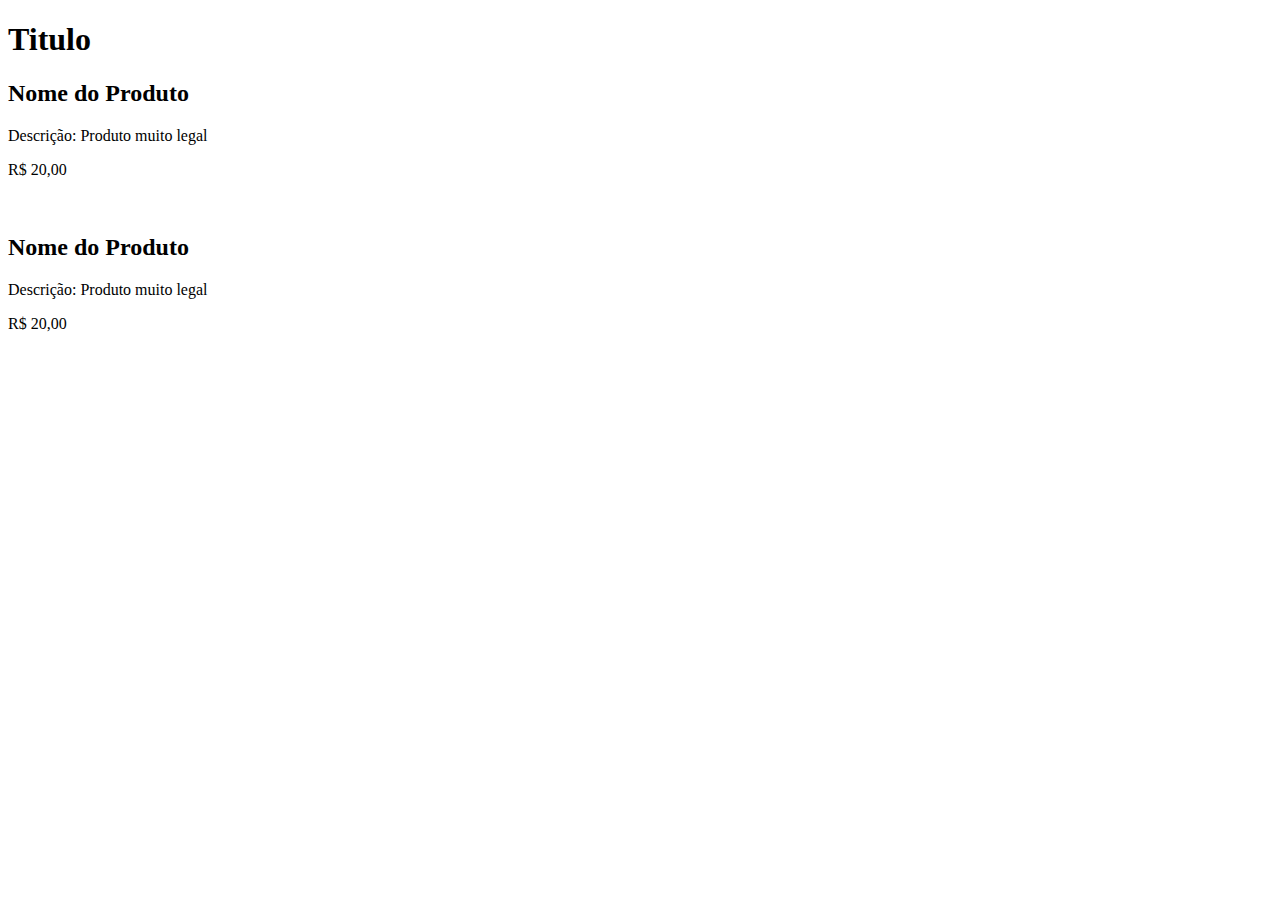
<file: alimentando-html/index.html>
<!DOCTYPE html>
<html lang="en">
<head>
    <meta charset="UTF-8">
    <meta name="viewport" content="width=device-width, initial-scale=1.0">
    <title>Alimentando HTML</title>
    <script src="./script.js" defer></script>
</head>
<body>
    
</body>
</html>
</file>
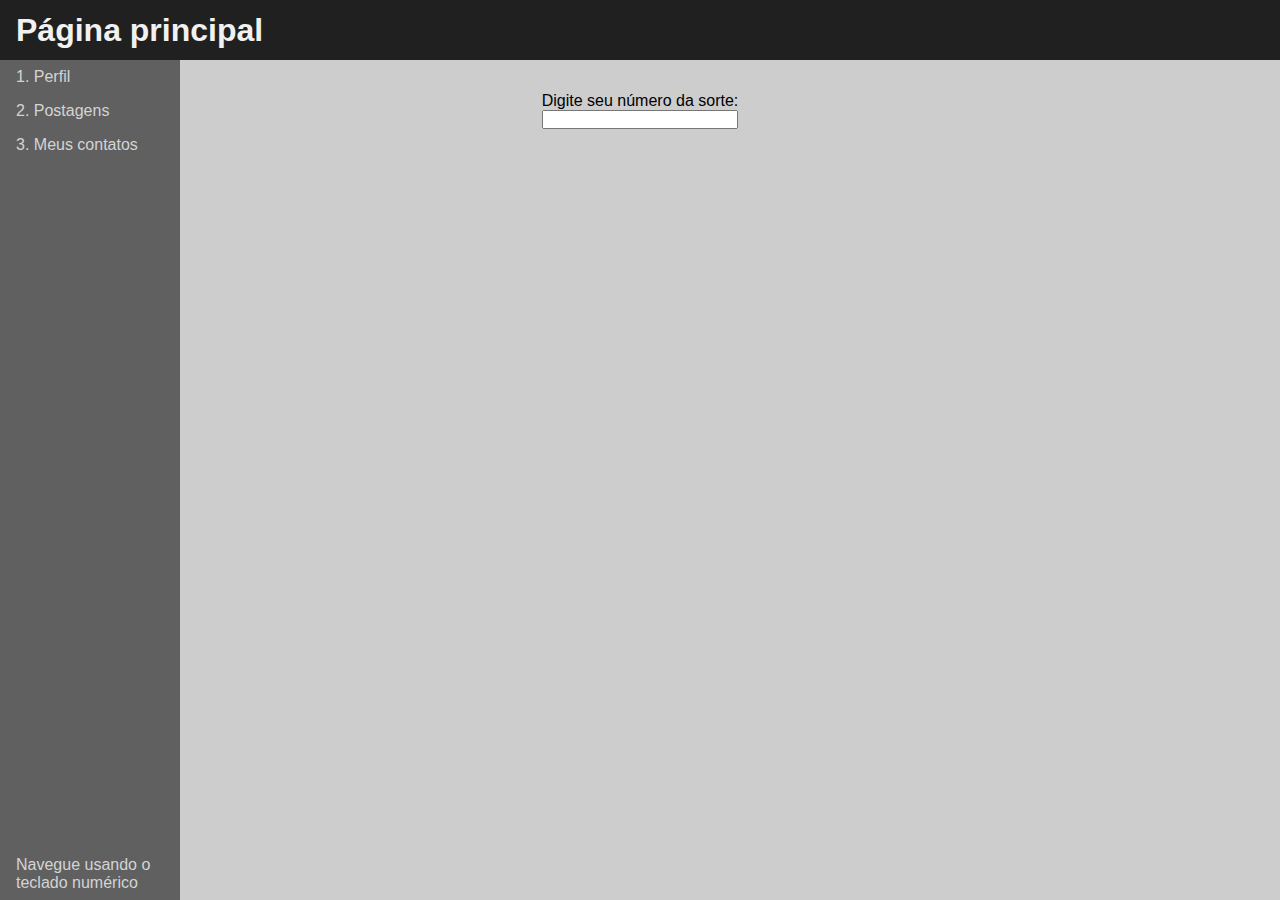
<file: aula-eventos-de-teclado/index.html>
<!DOCTYPE html>
<html lang="en">
<head>
  <meta charset="UTF-8">
  <meta http-equiv="X-UA-Compatible" content="IE=edge">
  <meta name="viewport" content="width=device-width, initial-scale=1.0">
  <link rel="stylesheet" href="style.css">
  <script src="script.js" defer></script>
  <title>Página principal</title>
</head>
<body>
  <header>
    <h1>Página principal</h1>
  </header>
  <main class="index-main">
    <nav>
      <ol id="nav-principal">
        <li><a id="link-perfil" href="">Perfil</a></li>
        <li><a href="">Postagens</a></li>
        <li><a href="">Meus contatos</a></li>
        <li class="nav-orientacao">Navegue usando o teclado numérico</li>
      </ol>
      <ol id="nav-perfil">
        <li><a id="link-perfil-dados" href="./perfil-dados.html">Meus dados</a></li>
        <li><a href="">Logout</a></li>
      </ol>
    </nav>
    <form action="">
      <label for="numero-da-sorte">Digite seu número da sorte:</label>
      <input type="number" name="numero-da-sorte" id="numero-da-sorte">
    </form>
  </main>
</body>
</html>
</file>
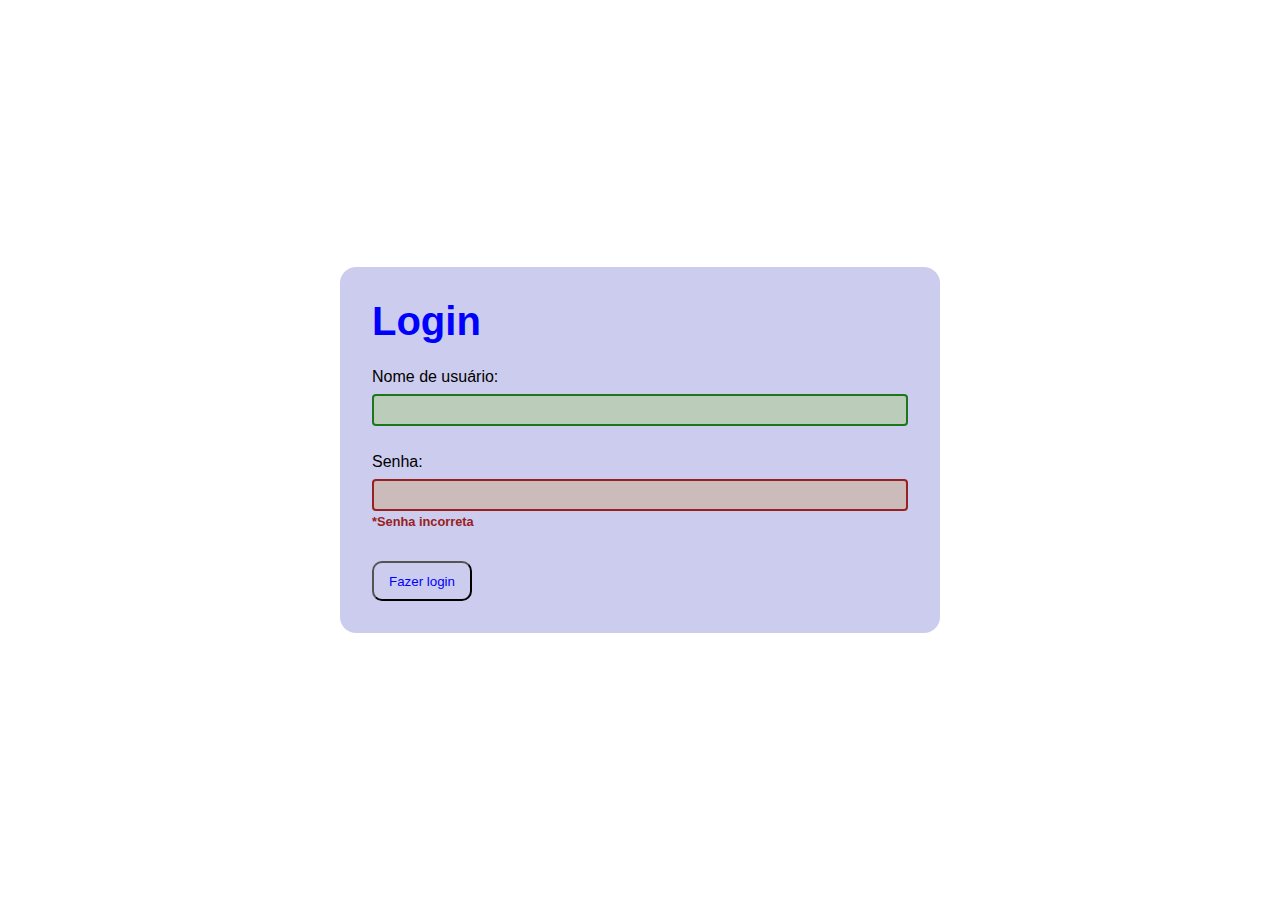
<file: aula-style-classList/index.html>
<!DOCTYPE html>
<html lang="en">
<head>
  <meta charset="UTF-8">
  <meta http-equiv="X-UA-Compatible" content="IE=edge">
  <meta name="viewport" content="width=device-width, initial-scale=1.0">
  <link rel="stylesheet" href="style.css">
  <script src="script.js" defer></script>
  <title>Style e ClassList</title>
</head>
<body>
  <main>
    <section id="login">
      <h2>Login</h2>
      <form action="">
        <label for="login-usuario">Nome de usuário:</label>
        <input type="text" id="login-usuario" name="login-usuario" >
        <p class="error-text">*Usuário inválido</p>

        <label for="login-senha">Senha:</label>
        <input type="password" id="login-senha" name="login-senha" >
        <p class="error-text senha" >*Senha incorreta</p>

        <button type="button">Fazer login</button>
      </form>
    </section>
  </main>
</body>
</html>
</file>
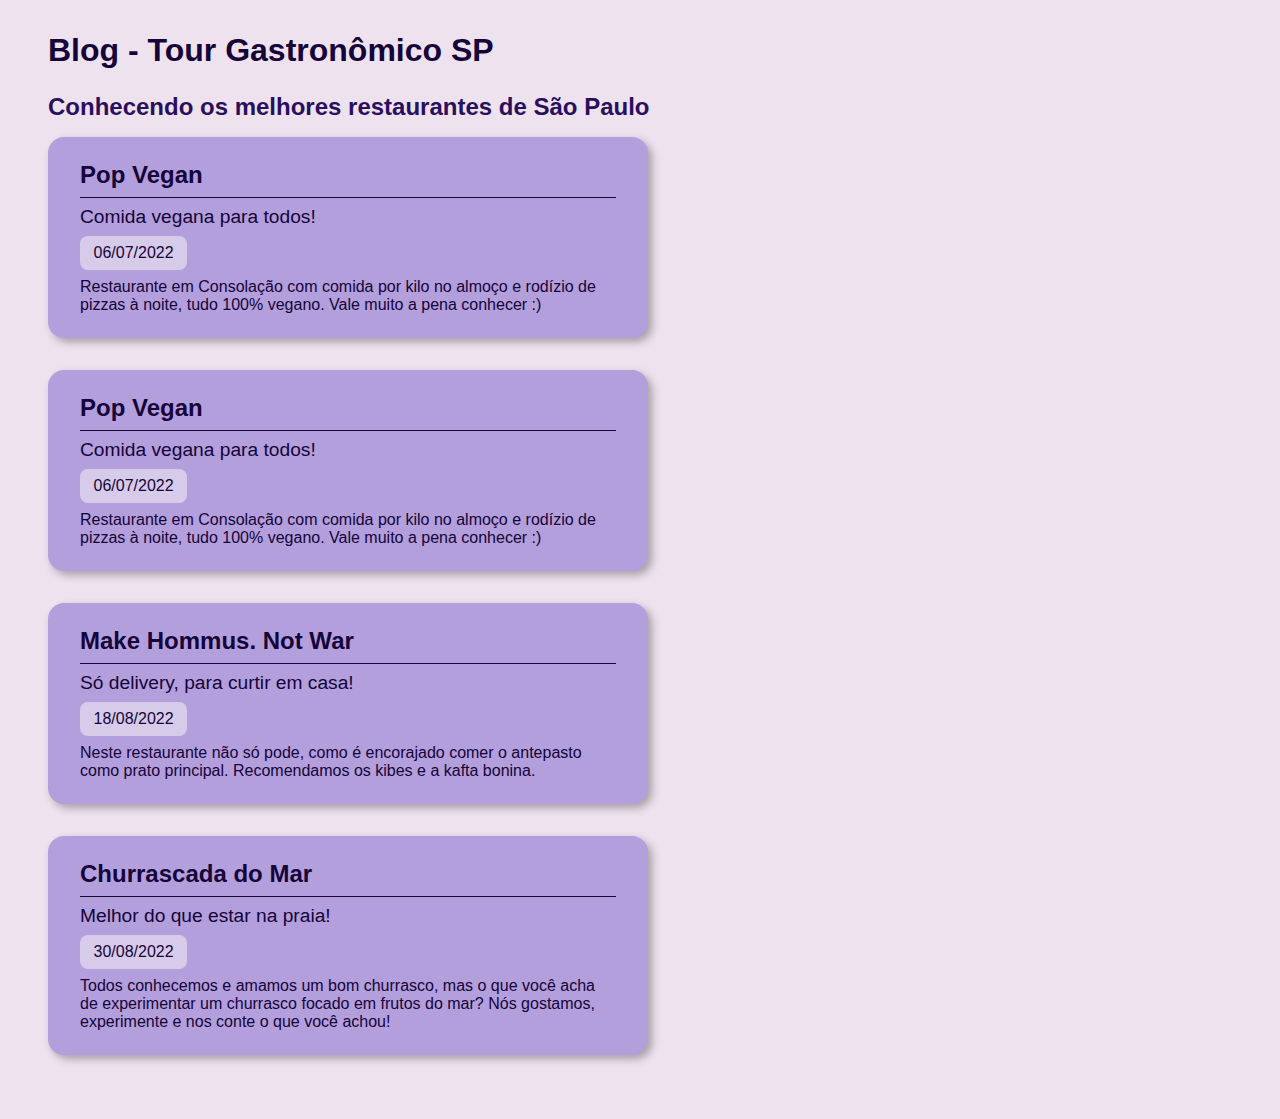
<file: aula17-criar-elementos-no-dom/index.html>
<!DOCTYPE html>
<html lang="en">
<head>
  <meta charset="UTF-8">
  <meta http-equiv="X-UA-Compatible" content="IE=edge">
  <meta name="viewport" content="width=device-width, initial-scale=1.0">
  <link rel="stylesheet" href="style.css">
  <script src="script.js" defer></script>
  <title>Criar elementos no DOM</title>
</head>
<body>
  <h1><strong>Blog</strong> - Tour Gastronômico SP</h1>
  <h2>Conhecendo os melhores restaurantes de São Paulo</h2>
  <main>
    <article id="post-1">
      <h3>Pop Vegan</h3>
      <p class="subtitulo">Comida vegana para todos!</p>
      <div class="data">06/07/2022</div>
      <p>Restaurante em Consolação com comida por kilo no almoço e rodízio de pizzas à noite, tudo 100% vegano. Vale muito a pena conhecer :)</p>
    </article>
  </main>
</body>
</html>
</file>
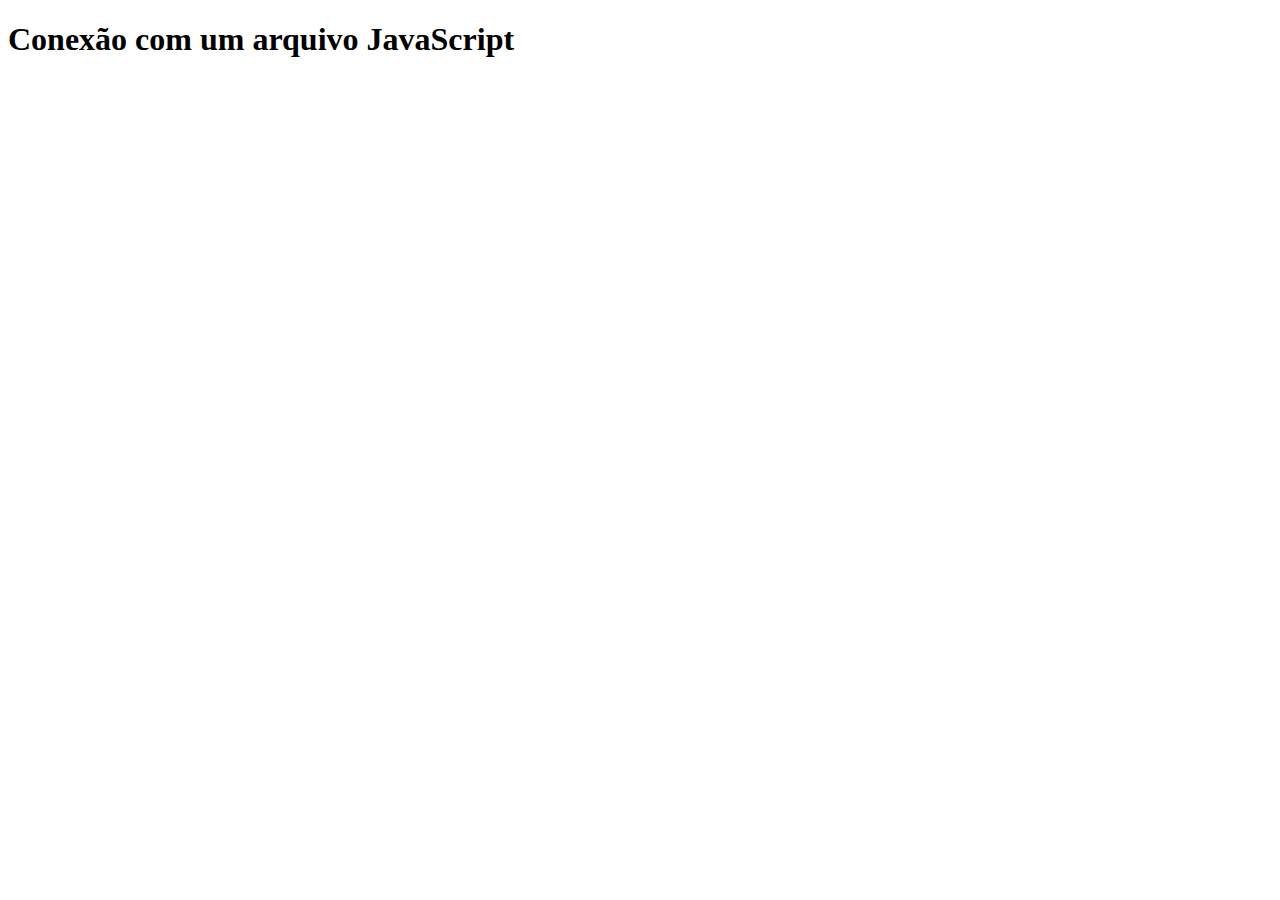
<file: conexao-entre-dois/index.html>
<!DOCTYPE html>
<html lang="en">
<head>
    <meta charset="UTF-8">
    <meta name="viewport" content="width=device-width, initial-scale=1.0">
    <title>Conexão com um arquivo JavaScript</title>
    <script src="./script.js" defer></script>
</head>
<body>
    <h1>Conexão com um arquivo JavaScript</h1>
</body>
</html>
</file>
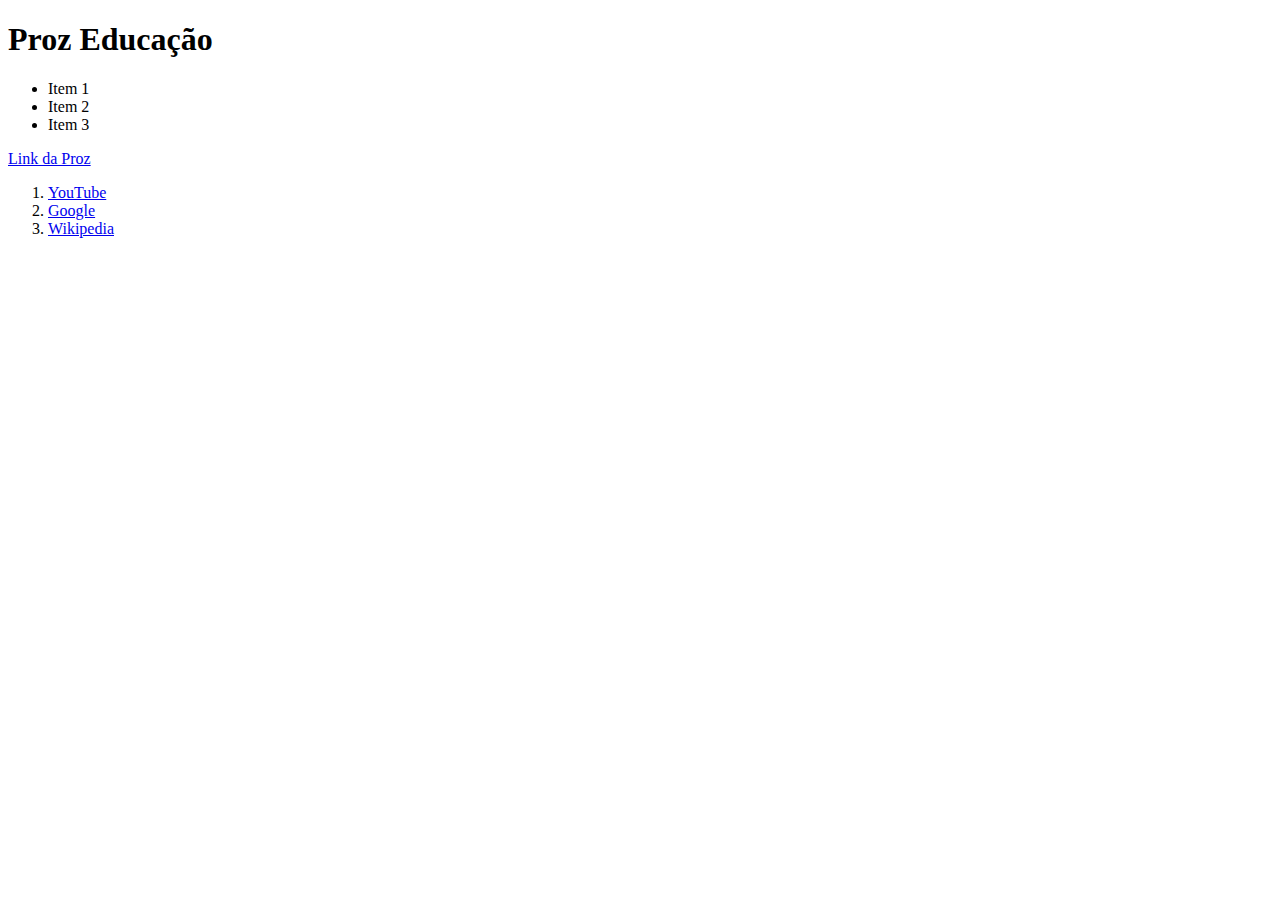
<file: tags-vazias/index.html>
<!DOCTYPE html>
<html lang="en">
<head>
    <meta charset="UTF-8">
    <meta name="viewport" content="width=device-width, initial-scale=1.0">
    <title>Tags Vazias</title>
    <script src="./script.js" defer></script>
</head>
<body>
    <h1 id="titulo"></h1>
    <ul></ul>
    <a href="https://prozeducacao.com.br"></a>
    <ol id="lista-ordenada"></ol>
</body>
</html>
</file>
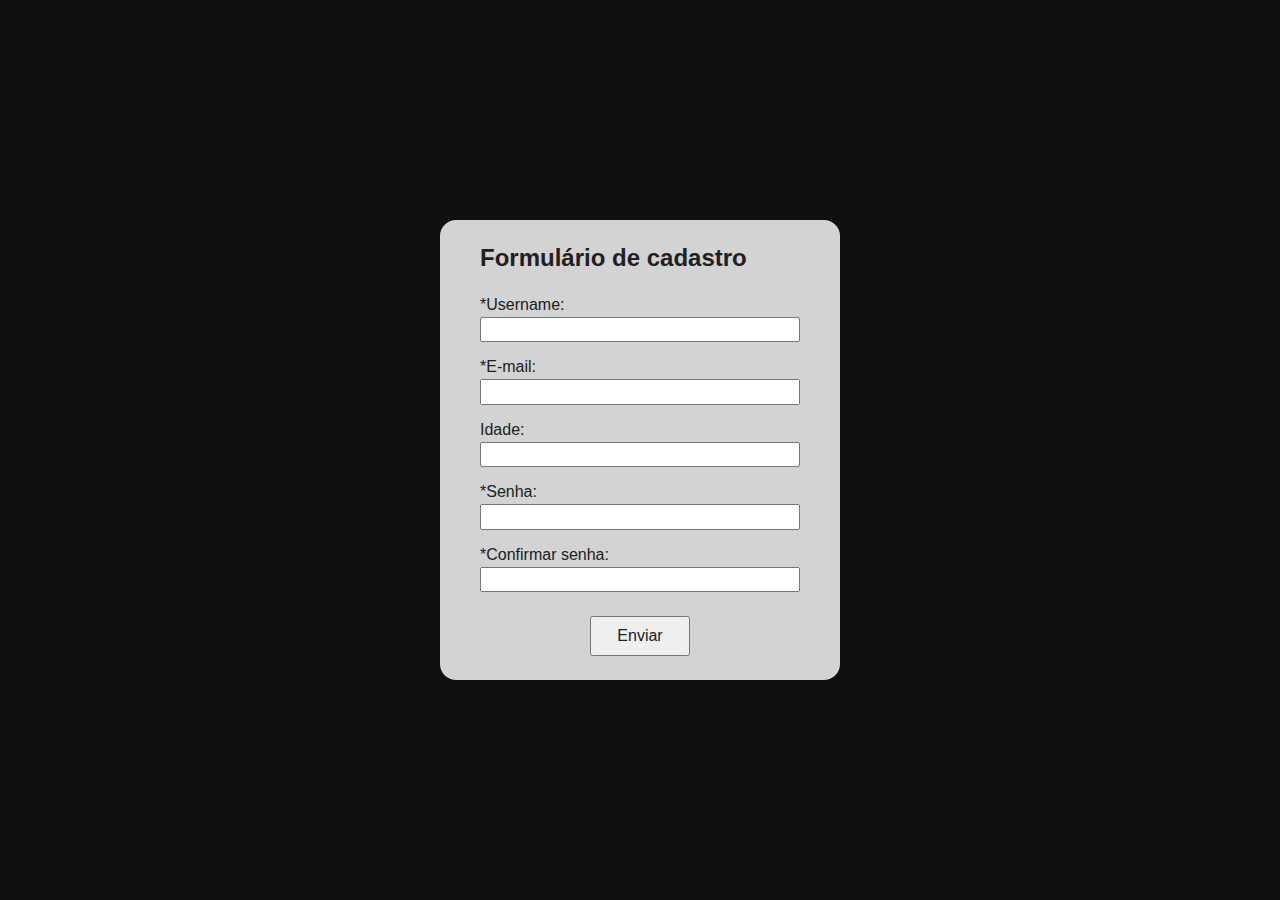
<file: validação-formulários-01/index.html>
<!DOCTYPE html>
<html lang="en">
<head>
  <meta charset="UTF-8">
  <meta http-equiv="X-UA-Compatible" content="IE=edge">
  <meta name="viewport" content="width=device-width, initial-scale=1.0">
  <link rel="stylesheet" href="style.css">
  <script src="script.js" defer></script>
  <title>Validação de formulário</title>
</head>
<body>
  <form action="">
    <h2>Formulário de cadastro</h2>
    <label for="username">*Username:</label>
    <input type="text" id="username" name="username" >
    <p id="username-helper" class="helper-text">Mensagem de ajuda</p>

    <label for="email">*E-mail:</label>
    <input type="email" id="email" name="email" >
    <p id="email-helper" class="helper-text">Mensagem de ajuda</p>

    <label for="idade">Idade:</label>
    <input type="number" id="idade" name="idade">
    <p id="idade-helper" class="helper-text">Mensagem de ajuda</p>

    <label for="senha">*Senha:</label>
    <input type="password" id="senha" name="senha">
    <p id="senha-helper" class="helper-text">Mensagem de ajuda</p>

    <label for="confirma-senha">*Confirmar senha:</label>
    <input type="password" id="confirma-senha" name="confirma-senha">
    <p id="confirma-senha-helper" class="helper-text">Mensagem de ajuda</p>

    <button type="submit">Enviar</button>
  </form>
</body>
</html>
</file>
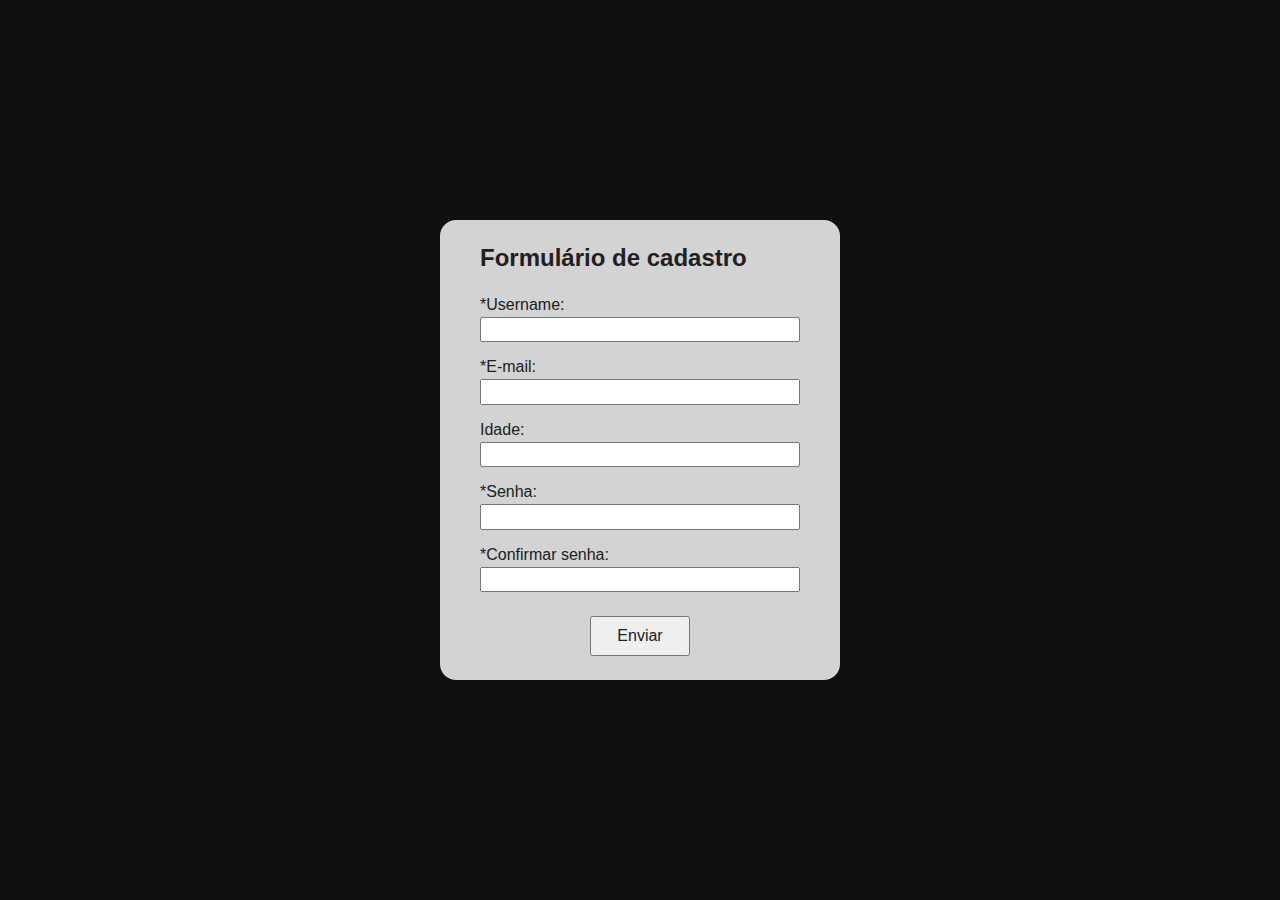
<file: validação-formulários-02/index.html>
<!DOCTYPE html>
<html lang="en">
<head>
  <meta charset="UTF-8">
  <meta http-equiv="X-UA-Compatible" content="IE=edge">
  <meta name="viewport" content="width=device-width, initial-scale=1.0">
  <link rel="stylesheet" href="style.css">
  <script src="script.js" defer></script>
  <title>Validação de formulário</title>
</head>
<body>
  <form action="">
    <h2>Formulário de cadastro</h2>
    <label for="username">*Username:</label>
    <input type="text" id="username" name="username">
    <p id="username-helper" class="helper-text">Mensagem de ajuda</p>

    <label for="email">*E-mail:</label>
    <input type="email" id="email" name="email">
    <p id="email-helper" class="helper-text">Mensagem de ajuda</p>

    <label for="idade">Idade:</label>
    <input type="number" id="idade" name="idade">
    <p id="idade-helper" class="helper-text">Mensagem de ajuda</p>

    <label for="senha">*Senha:</label>
    <input type="password" id="senha" name="senha">
    <p id="senha-helper" class="helper-text">Mensagem de ajuda</p>

    <label for="confirma-senha">*Confirmar senha:</label>
    <input type="password" id="confirma-senha" name="confirma-senha">
    <p id="confirma-senha-helper" class="helper-text">Mensagem de ajuda</p>

    <button type="submit">Enviar</button>
  </form>
</body>
</html>
</file>
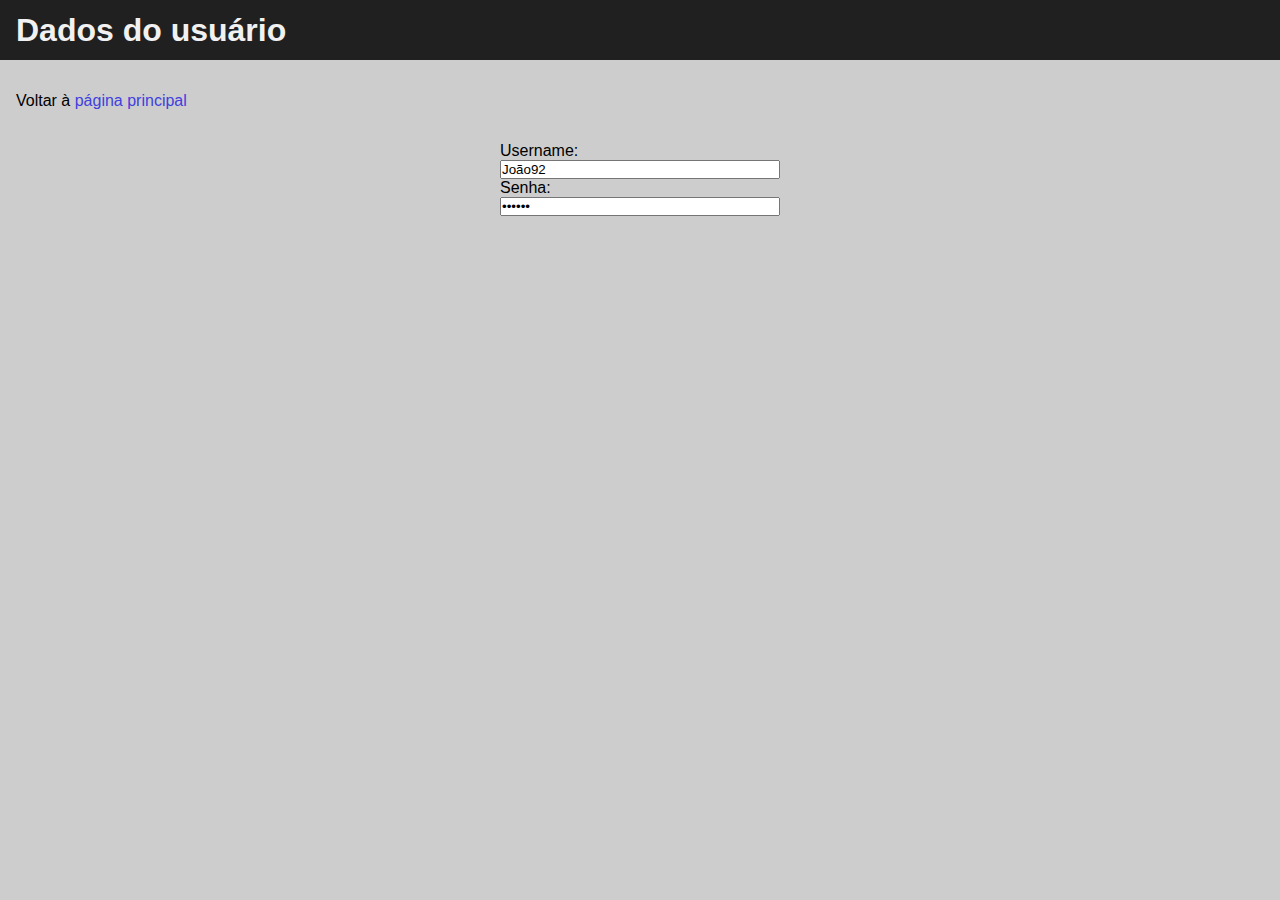
<file: aula-eventos-de-teclado/perfil-dados.html>
<!DOCTYPE html>
<html lang="en">
<head>
  <meta charset="UTF-8">
  <meta http-equiv="X-UA-Compatible" content="IE=edge">
  <meta name="viewport" content="width=device-width, initial-scale=1.0">
  <link rel="stylesheet" href="style.css">
  <script src="./perfil-dados.js" defer></script>
  <title>Dados do perfil</title>
</head>
<body>
  <header>
    <h1>Dados do usuário</h1>
  </header>
  <main class="perfil-main">
    <p>
      Voltar à <a href="./index.html">página principal</a>
    </p>
    <form action="">
      <label for="username">Username:</label>
      <input type="text" id="username" name="username" value="João92">
      <label for="senha">Senha:</label>
      <input type="password" id="senha" name="senha" value="123456">
    </form>
  </main>
</body>
</html>
</file>
<file: aula-eventos-de-teclado/style.css>
* {
  margin: 0;
  padding: 0;
  box-sizing: border-box;
  font-family: Verdana, Geneva, Tahoma, sans-serif;
}

header {
  height: 60px;
  background-color: #202020;
  color: #F1F1F1;
  font-size: 1rem;
  display: flex;
  align-items: center;
  padding: 0 1rem;
}

.index-main {
  height: calc(100vh - 60px);
  display: flex;
  background-color: #CDCDCD;
}

.perfil-main {
  padding: 2rem 1rem;
  height: calc(100vh - 60px);
  background-color: #CDCDCD;
}

.perfil-main a {
  color: #4040DF
}

nav {
  height: calc(100vh - 60px);
  display: flex;
  position: absolute;
}

li {
  padding: .5rem 1rem;
  list-style-position: inside;
}

li:hover {
  background-color: rgba(0,0,0,.25);
}

a {
  text-decoration: none;
  color: inherit;
  width: 100%;
}

#nav-principal {
  width: 180px;
  background-color: #606060;
  color: #D4D4D4;
  display: flex;
  flex-direction: column;
}

.nav-orientacao {
  margin-top: auto;
  list-style-type: none;
}

#nav-perfil {
  display: none;
  background-color: #808080;
  color: #DFDFDF;
}

form {
  margin: 2rem auto;
  display: flex;
  flex-direction: column;
  max-width: 280px;
}
</file>
<file: aula-style-classList/style.css>
* {
  margin: 0;
  padding: 0;
  box-sizing: border-box;
  font-family:'Lucida Sans', 'Lucida Sans Regular', 'Lucida Grande', 'Lucida Sans Unicode', Geneva, Verdana, sans-serif;
}

body {
  height: 100vh;
  display: grid;
}

main {
  width: 600px;
  background-color: #CCCCEE;
  margin: auto;
  border-radius: 16px;
}

section {
  padding: 2rem;
}

form {
  display: flex;
  flex-direction: column;
}

form label {
  margin-top: 1.5rem;
}

form button {
  width: 100px;
  height: 40px;
  margin-top: 2rem;
}

input {
  border: none;
  border-radius: 4px;
  height: 32px;
  margin-top: .5rem;
  margin-bottom: .2rem;
  padding: .5rem;
}


/* ----- Estilos dinâmicos ----- */

input.error {
  border: solid 2px #992020;
  background-color: #CCBBBB;
  color: #662020;
}

input.correct {
  background-color: #BBCCBB;
  color: #206620;
  border: solid 2px #1c771c;
}

.error-text {
  display: none;
  font-size: .8rem;
  font-weight: 600;
  color: #992020;
}

.visible {
  display: block;
}
</file>
<file: aula17-criar-elementos-no-dom/style.css>
* {
  margin: 0;
  padding: 0;
  box-sizing: border-box;
  font-family: Arial, Helvetica, sans-serif;
}

body {
  padding: 2rem 3rem;
  background-color: rgb(238, 226, 238);
}

h1 {
  margin-bottom: 1.5rem;
  color: rgb(21, 3, 58);;
}

h1 strong {
  font-weight: 800;
}

h2 {
  margin-bottom: 1rem;
  color: rgb(42, 15, 95);;
}

article {
  background-color: rgb(179, 159, 219);
  padding: 1.5rem 2rem;
  width: 600px;
  border-radius: 16px;
  color: rgb(21, 3, 58);
  box-shadow: 4px 4px 8px rgba(0, 0, 0, .3);
  margin-bottom: 2rem;
}

article h3 {
  margin-bottom: 0.5rem;
  padding-bottom: .5rem;
  font-size: 1.5rem;
  border-bottom: 1px solid rgb(21, 3, 58);;
}

article .subtitulo {
  margin-bottom: 0.5rem;
  font-size: 1.2rem;
}

article .data {
  background-color: rgba(250, 250, 250, .5);
  padding: .5rem;
  border-radius: 8px;
  width: 20%;
  text-align: center;
  margin-bottom: .5rem;
}
</file>
<file: validação-formulários-01/style.css>
* {
  margin: 0;
  padding: 0;
  box-sizing: border-box;
  font-family: Verdana, Geneva, Tahoma, sans-serif;
  color: #202020;
}

body {
  height: 100vh;
  display: flex;
  align-items: center;
  justify-content: center;
  background-color: #101010;
}

form {
  display: flex;
  flex-direction: column;
  width: 400px;
  background-color: lightgray;
  border-radius: 16px;
  padding: 1.5rem 40px;
}

h2 {
  font-size: 1.5rem;
  margin-bottom: 1.5rem;
}

label {
  margin-bottom: .2rem;
  position: relative;
}

label:not(:first-of-type){
  margin-top: 1rem;
}

input {
  padding: .2rem .5rem;
}

.helper-text {
  display: none;
  font-size: .8rem;
  color: darkred;
}

button {
  width: 100px;
  height: 40px;
  margin-top: 1.5rem;
  font-size: 1rem;
  align-self: center;
}

/* ---------- Estilos dinâmicos ---------- */
.required-popup::after {
  content: "*Campo obrigatório";
  position: absolute;
  top: 0;
  right: 0;
  color: #DFDFDF;
  font-size: .65rem;
  padding: .2rem .3rem;
  width: auto;
  display: block;
  background-color: #202020;
}

input.error {
  border: solid 2px #992020;
  background-color: #CCBBBB;
  color: #662020;
}

input.correct {
  background-color: #BBCCBB;
  border: solid 2px #206620;
  color: #206620;
}

.visible {
  display: block;
}
</file>
<file: validação-formulários-02/style.css>
* {
  margin: 0;
  padding: 0;
  box-sizing: border-box;
  font-family: Verdana, Geneva, Tahoma, sans-serif;
  color: #202020;
}

body {
  height: 100vh;
  display: flex;
  align-items: center;
  justify-content: center;
  background-color: #101010;
}

form {
  display: flex;
  flex-direction: column;
  width: 400px;
  background-color: lightgray;
  border-radius: 16px;
  padding: 1.5rem 40px;
}

h2 {
  font-size: 1.5rem;
  margin-bottom: 1.5rem;
}

label {
  margin-bottom: .2rem;
  position: relative;
}

label:not(:first-of-type){
  margin-top: 1rem;
}

input {
  padding: .2rem .5rem;
}

.helper-text {
  display: none;
  font-size: .8rem;
  color: darkred;
}

.orientacao {
  margin-top: 1.5rem;
  font-size: .7rem;
}

button {
  width: 100px;
  height: 40px;
  margin-top: 1.5rem;
  font-size: 1rem;
  align-self: center;
}

/* ---------- Estilos dinâmicos ---------- */
.required-popup::after {
  content: "*Campo obrigatório";
  position: absolute;
  top: 0;
  right: 0;
  color: #DFDFDF;
  font-size: .65rem;
  padding: .2rem .3rem;
  width: auto;
  display: block;
  background-color: #202020;
}

input.error {
  border: solid 2px #992020;
  background-color: #CCBBBB;
  color: #662020;
}

input.correct {
  background-color: #BBCCBB;
  border: solid 2px #206620;
  color: #206620;
}

.visible {
  display: block;
}
</file>
